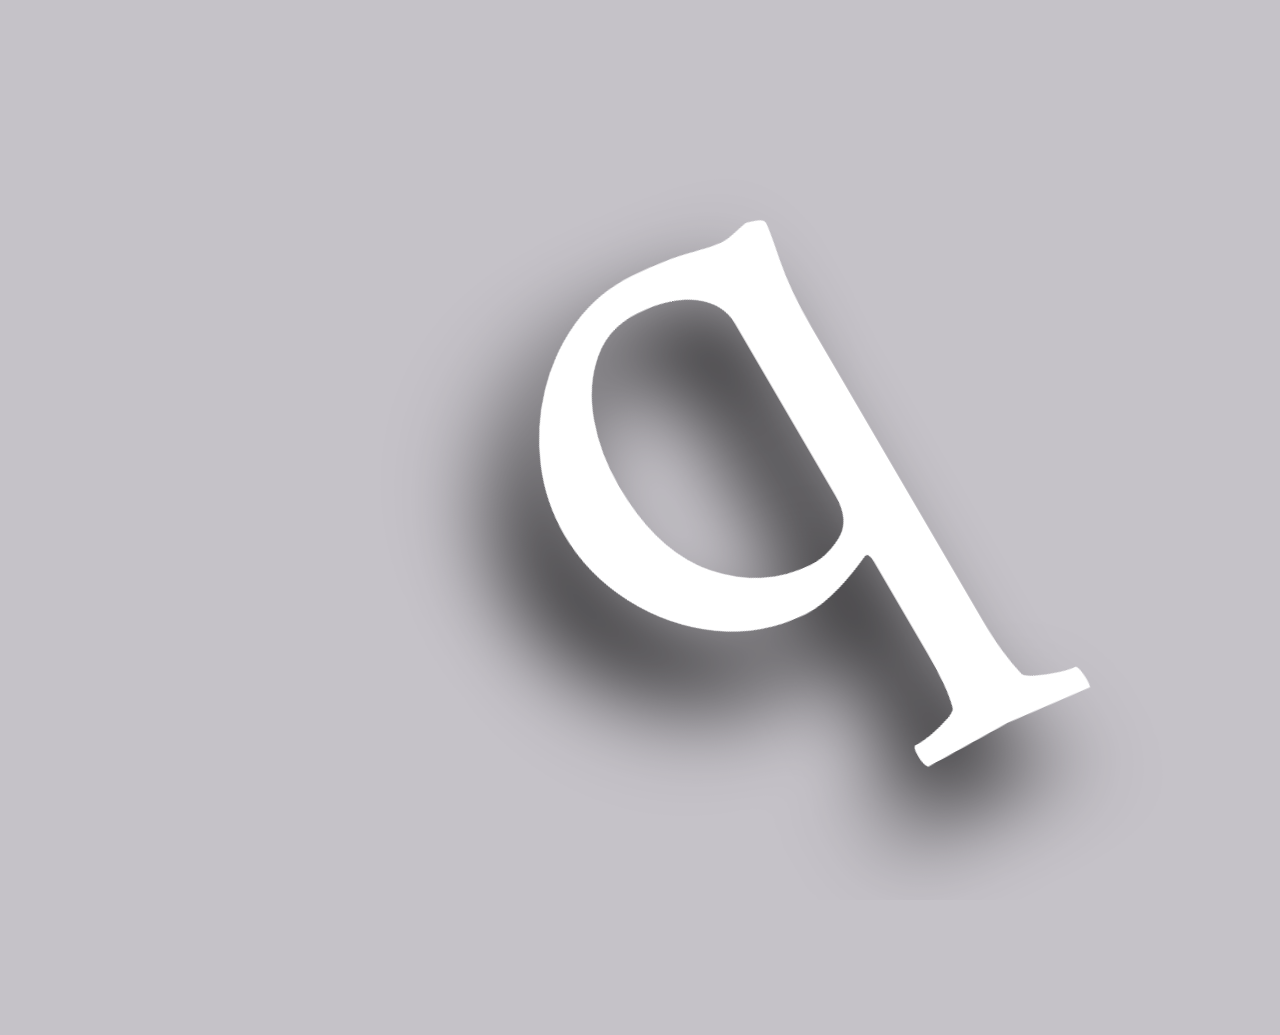
<file: Crazy_letter/index.html>
<!doctype html>

<head>
    <meta charset="utf-8">
    <link href="https://fonts.googleapis.com/css?family=Crimson+Text:400,700" rel="stylesheet">
    <link rel="stylesheet" type="text/css" href="style.css">
    <title></title>

</head>

<body>
    <div class="letter">q</div>
    <div class="shadow">q</div>
</body>

</html>
</file>
<file: Crazy_letter/style.css>
@import url('https://fonts.googleapis.com/css?family=Crimson+Text:400,700');
*,
 :before,
 :after {
    box-sizing: border-box;
    position: relative;
    font-family: 'Crimson Text', serif;
}

html,
body {
    width: 100%;
    height: 100%;
    margin: 0;
    padding: 0;
    overflow: hidden;
    display: flex;
    align-items: center;
    justify-content: center;
    background-color: #c5c2c8;
}

.letter {
    color: #fff;
    font-size: 100vmin;
    perspective: 500px;
    transform: rotateX(20deg) rotateY(10deg) rotateZ(-30deg) translateZ(200px);
    animation: letter 2s linear alternate infinite;
    background-color: #c5c2c8;
    z-index: 10;
    -webkit-background-clip: text;
    -moz-background-clip: text;
    background-clip: text;
}

.shadow {
    position: absolute;
    left: 50%;
    top: 50%;
    color: #000;
    font-size: 100vmin;
    perspective: 500px;
    filter: blur(50px);
    transform: translateY(-50%) translateX(-50%) rotateX(20deg) rotateY(10deg) rotateZ(-30deg);
    animation: shadow 2s linear alternative infinite;
}

@keyframes letter {
    40% {
        background-color: #c5c2c8;
        color: #fff;
        text-shadow: 0px 0px 0px rgba(#c5c2c8, 1);
    }
    49.999999%,
    50% {
        transform: rotateX(20deg) rotateY(10deg) rotateZ(-30deg) translateZ(0px);
    }
    100% {
        background-color: darken(#c5c2c8, 20%);
        color: transparent;
        text-shadow: -50px 0px 50px rgba(#c5c2c8, 1);
        transform: rotateX(20deg) rotateY(10deg) rotateZ(-30deg) translateZ(0px);
    }
}

@keyframes shadow {
    49.999999% {
        filter: blur(0px);
        color: #000;
    }
    55% {
        color: transparent;
    }
    100% {
        filter: blur(0px);
        color: transparent;
    }
}
</file>
